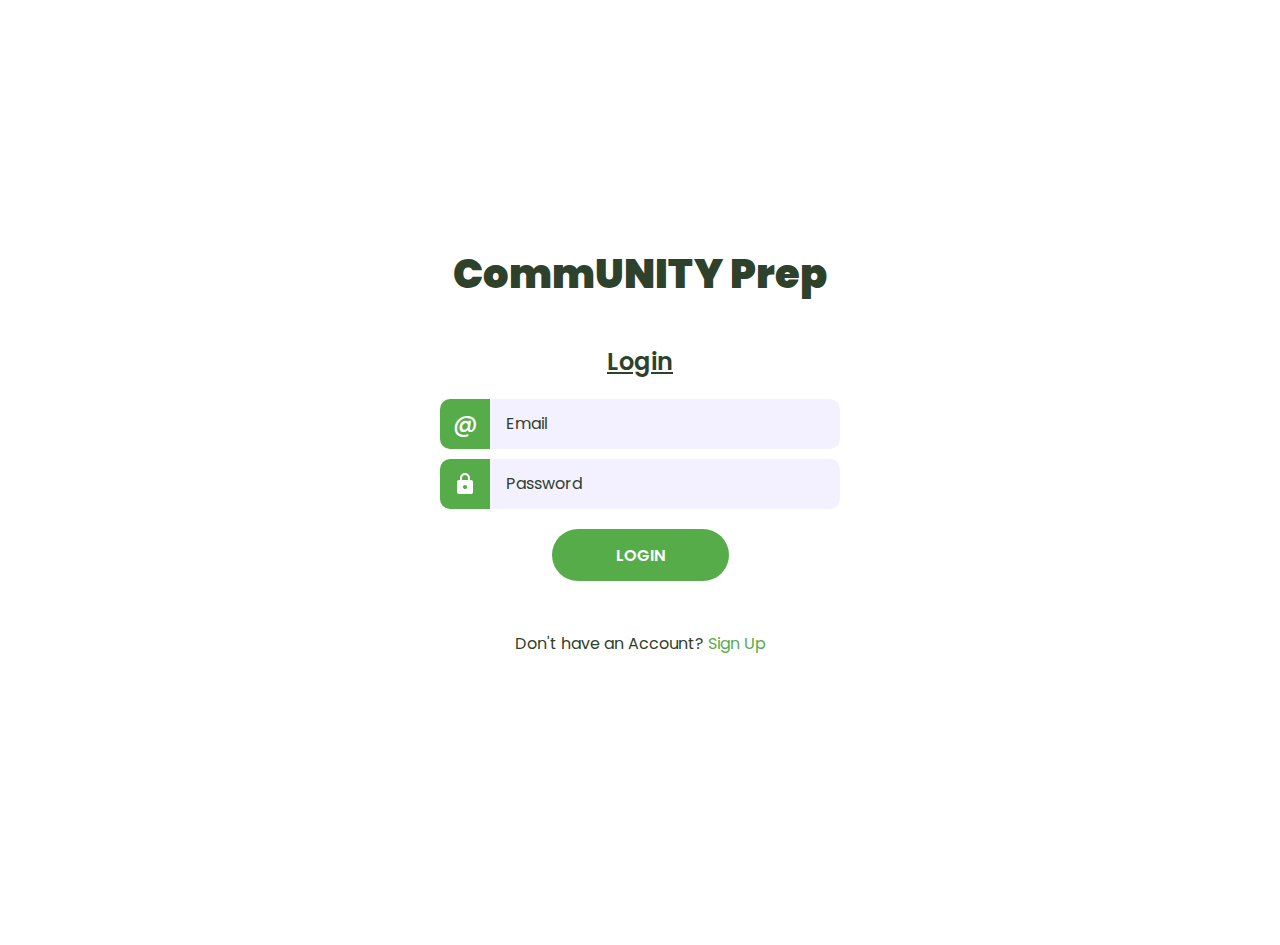
<file: frontend/login.html>
<!DOCTYPE html>
<html lang="en">
<head>
    <meta charset="UTF-8">
    <meta name="viewport" content="width=device-width, initial-scale=1.0">
    <title>Login</title>
    <link rel="stylesheet" href="style.css">
    <script type="module" src="login.js" defer></script>
</head>
<body>
    <div class="wrapper">
        <h1>CommUNITY Prep</h1>
      <h2>Login</h2>
      <p id="error-message"></p>
      <form id="login-form">

        <div>
          <label for="email-input">
            <span>@</span>
          </label>
          <input type="email" name="email" id="email-input" placeholder="Email">
        </div>

        <div>
          <label for="password-input">
            <svg xmlns="http://www.w3.org/2000/svg" height="24" viewBox="0 -960 960 960" width="24"><path d="M240-80q-33 0-56.5-23.5T160-160v-400q0-33 23.5-56.5T240-640h40v-80q0-83 58.5-141.5T480-920q83 0 141.5 58.5T680-720v80h40q33 0 56.5 23.5T800-560v400q0 33-23.5 56.5T720-80H240Zm240-200q33 0 56.5-23.5T560-360q0-33-23.5-56.5T480-440q-33 0-56.5 23.5T400-360q0 33 23.5 56.5T480-280ZM360-640h240v-80q0-50-35-85t-85-35q-50 0-85 35t-35 85v80Z"></path></svg>
          </label>
          <input type="password" name="password" id="password-input" placeholder="Password">
        </div>

        <button type="submit"  id="submit">Login</button>
      </form>
      <p>Don't have an Account? <a href="index.html">Sign Up</a> </p>
      
    </div>
  
  </body>
</html>
</file>
<file: frontend/style.css>
@import url('https://fonts.googleapis.com/css2?family=Poppins:ital,wght@0,100;0,200;0,300;0,400;0,500;0,600;0,700;0,800;0,900;1,100;1,200;1,300;1,400;1,500;1,600;1,700;1,800;1,900&display=swap');
:root{
  --accent-color: #57ac4a;
  --base-color: white;
  --text-color: #2e412b;
  --input-color: #F3F0FF;
}
*{
  margin: 0;
  padding: 0;
}

html{
  font-family: Poppins, Segoe UI, sans-serif;
  font-size: 12pt;
  color: var(--text-color);
  text-align: center;
}
body{
  min-height: 100vh;
  /* background-image: linear-gradient(to bottom left, red ,orange ,yellow 30%,green 55%,blue 65%,indigo,rgb(173, 50, 173) 95%);  */
  background-image: url("https://images.unsplash.com/photo-1582213782179-e0d53f98f2ca?q=80&w=2070&auto=format&fit=crop&ixlib=rb-4.0.3&ixid=M3wxMjA3fDB8MHxwaG90by1wYWdlfHx8fGVufDB8fHx8fA%3D%3D");
  background-size: cover;
  background-position: right;
  background-attachment: fixed;
}

.wrapper{
  box-sizing: border-box;
  background-color: var(--base-color);
  min-height: 90vh;
  width: max(50%, 600px);
  margin: 5vh auto 5vh auto;
  padding: 10px;
  border-radius: 20px ;
  display: flex;
  flex-direction: column;
  align-items: center;
  justify-content: center;
}
h1{
  font-size: 2.5rem;
  font-weight: 900;
  margin-bottom: 2.5rem;
}
h2{
    font-weight: 600;
    text-decoration: underline;
}
form{
  width: min(400px, 100%);
  margin-top: 20px;
  margin-bottom: 50px;
  display: flex;
  flex-direction: column;
  align-items: center;
  gap: 10px;
}
form > div{
  width: 100%;
  display: flex;
  justify-content: center;
}
form label{
  flex-shrink: 0;
  height: 50px;
  width: 50px;
  background-color: var(--accent-color);
  fill: var(--base-color);
  color: var(--base-color);
  border-radius: 10px 0 0 10px;
  display: flex;
  justify-content: center;
  align-items: center;
  font-size: 1.5rem;
  font-weight: 500;
}
form input{
  box-sizing: border-box;
  flex-grow: 1;
  min-width: 0;
  height: 50px;
  padding: 1em;
  font: inherit;
  border-radius: 0 10px 10px 0;
  border: 2px solid var(--input-color);
  border-left: none;
  background-color: var(--input-color);
  transition: 150ms ease;
}
form input:hover{
  border-color: var(--accent-color);
}
form input:focus{
  outline: none;
  border-color: var(--text-color);
}
div:has(input:focus) > label{
  background-color: var(--text-color);
}
form input::placeholder{
  color: var(--text-color);
}
form button{
  margin-top: 10px;
  border: none;
  border-radius: 1000px;
  padding: .85em 4em;
  background-color: var(--accent-color);
  color: var(--base-color);
  font: inherit;
  font-weight: 600;
  text-transform: uppercase;
  cursor: pointer;
  transition: 150ms ease;
}
button:hover{
  background-color: var(--text-color);
}
button:focus{
  outline: none;
  background-color: var(--text-color);
}
a{
  text-decoration: none;
  color: var(--accent-color);
}
a:hover{
  text-decoration: underline;
}
@media(max-width: 1100px){
  .wrapper{
    width: min(600px, 100%);
  }
}
form div.incorrect label{
  background-color: #f06272;
}
form div.incorrect input{
  border-color: #f06272;
}
#error-message{
  color:#f06272;
}
</file>
